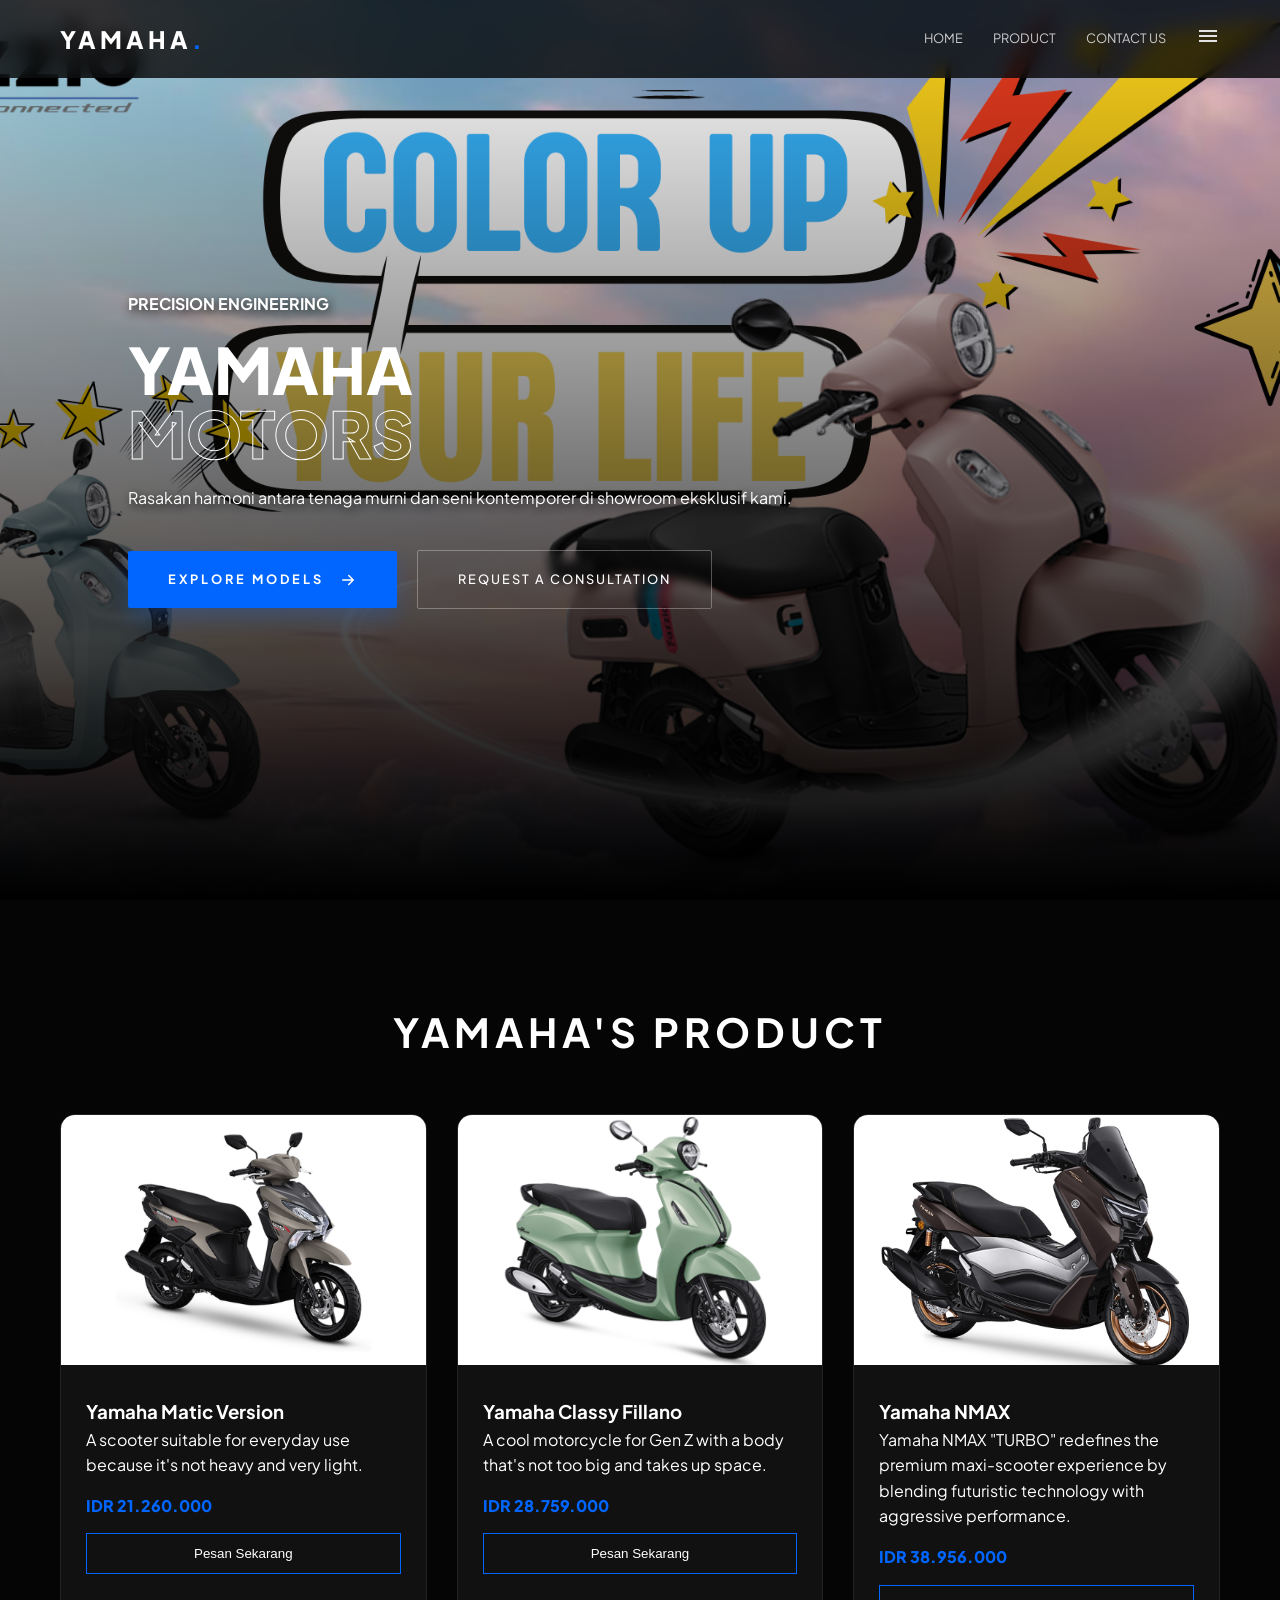
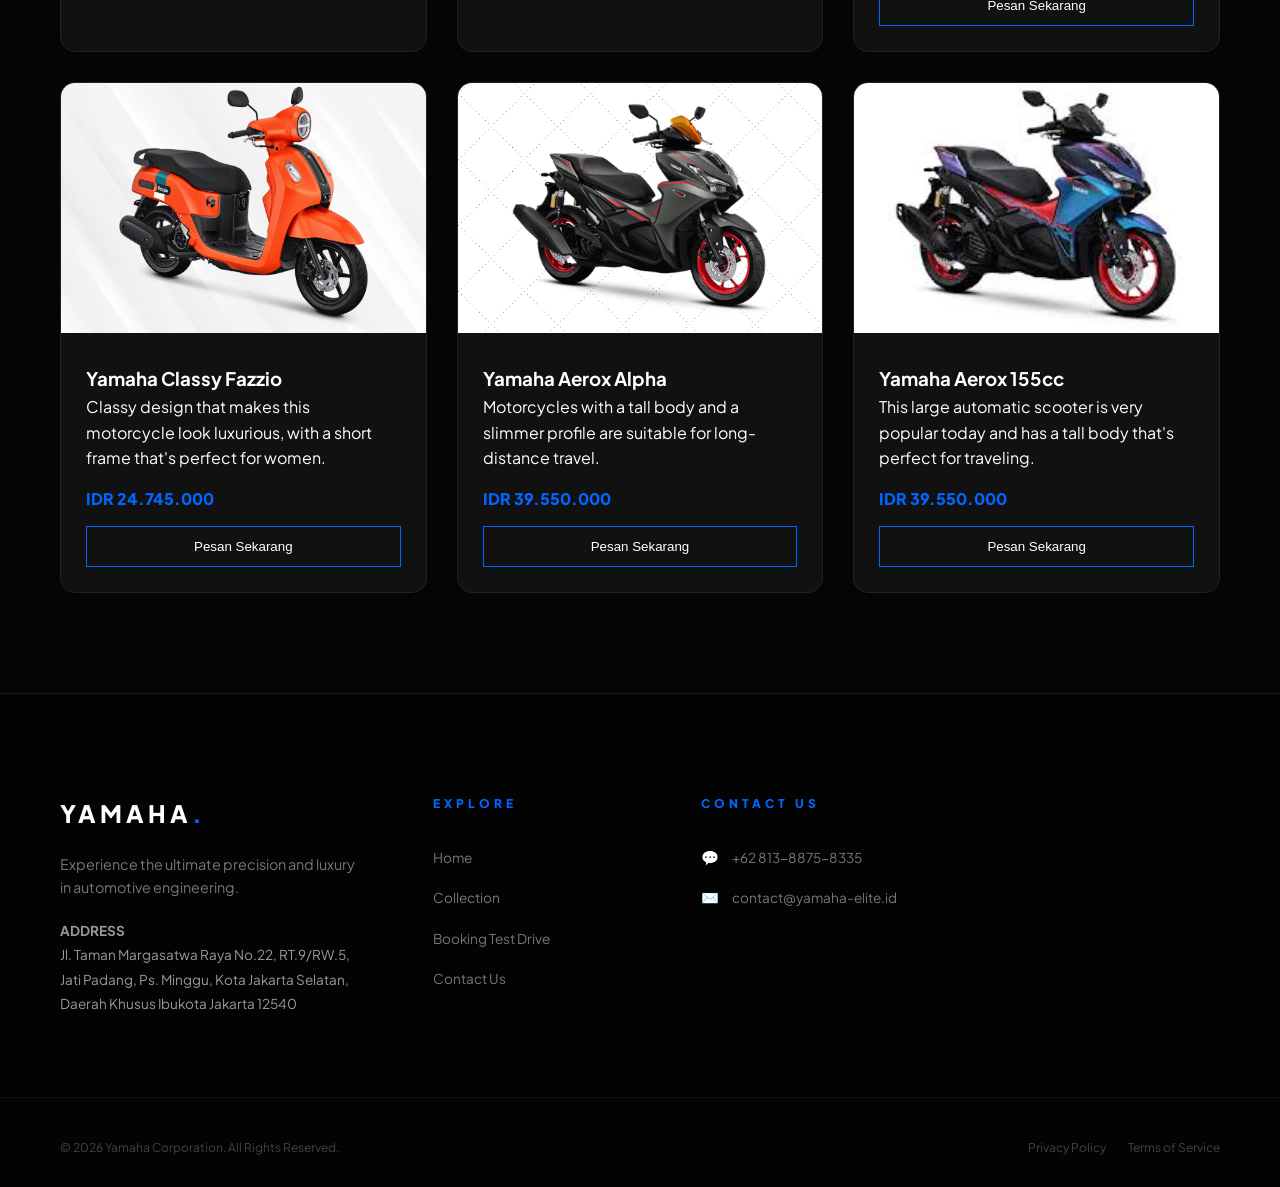
<file: index.html>
<!DOCTYPE html>
<html lang="id">
<head>
    <meta charset="UTF-8">
    <meta name="viewport" content="width=device-width, initial-scale=1.0">
    <title>Dealer Yamaha | Revs Up</title>
    <link rel="stylesheet" href="style.css">
    <link rel="icon" type="image/png" href="z gambar aset/Logo.png" >
    <link href="https://fonts.googleapis.com/css2?family=Plus+Jakarta+Sans:wght@300;400;700;800&display=swap" rel="stylesheet">
    <link rel="stylesheet" href="https://fonts.googleapis.com/css2?family=Material+Symbols+Outlined:opsz,wght,FILL,GRAD@20..48,100..700,0..1,-50..200&icon_names=menu" />
  
</head>
<body>
    
   <!-------------------------------------
    |          Navbar Web                |
    -------------------------------------->
    <nav class="navbar">
        <div class="nav-container">
            <div class="logo">YAMAHA<span>.</span></div>
            <ul class="nav-links">         
                <li class="hideOnMObile"><a href="#home">Home</a></li>
                <li class="hideOnMObile"><a href="#catalog">Product</a></li>
                <li class="hideOnMObile"><a href="https://linktr.ee/revsup">Contact Us</a></li>
                <li class="hideOnDekstop" onclick = showSidebar()><a href="#"><svg xmlns="http://www.w3.org/2000/svg" height="24px" viewBox="0 -960 960 960" width="24px" fill="#e3e3e3"><path d="M120-240v-80h720v80H120Zm0-200v-80h720v80H120Zm0-200v-80h720v80H120Z"/></svg></a></li>
            </ul>
            
        </div>
    </nav>

    <!-------------------------------------
    |          Sidebar Web in Mobile       |
    -------------------------------------->
    <nav class="sidebar"> 
        <ul>
                <li class="hideOnDekstop" onclick = hideSidebar()><a href="#"></a><svg xmlns="http://www.w3.org/2000/svg" height="24px" viewBox="0 -960 960 960" width="24px" fill="#e3e3e3"><path d="m256-200-56-56 224-224-224-224 56-56 224 224 224-224 56 56-224 224 224 224-56 56-224-224-224 224Z"/></svg><li>       
                <li ><a href="#home">Home</a></li>
                <li><a href="#catalog">Product</a></li>
                <li><a href="https://linktr.ee/revsup">Contact Us</a></li>
        </ul>
            
    </nav>

    <!---pop up 
    <div id="posterModal" class="popup">
        <div class="popup-modal">
            <span class="close-btn">&times;</span>
            <img src="z gambar aset/Brosur yamaha.jpeg" alt="Poster">
        </div>
    </div>
-->


    <!---------------------------------------
    |          Tampilan Utama               |
    ---------------------------------------->
    <section class="hero" id="home">
        <div data-show="show" class="hero-overlay">
             <img src="z gambar aset/Haiqal.png" alt="">
       </div> 
        <div data-show="hidden" class="hero-overlay">
             <img src="z gambar aset/CyberCity ABS_20260326_215004_0000.png" alt="">
       </div> 
        <div data-show="hidden" class="hero-overlay">
             <img src="z gambar aset/headline web.jpeg" alt="">
       </div> 
        <div data-show="hidden" class="hero-overlay">
             <img src="z gambar aset/Headline web nmax.jpeg" alt="">
       </div> 
        <div data-show="hidden" class="hero-overlay">
             <img src="z gambar aset/Headline fillano.jpeg" alt="">
       </div> 
        <div class="hero-content">
            <h4 class="tagline">PRECISION ENGINEERING</h4>
            <h1>YAMAHA <br> <span class="outline">MOTORS</span></h1>
            <p>Rasakan harmoni antara tenaga murni dan seni kontemporer di showroom eksklusif kami.</p>
           
            
           <div class="hero-btns">
             <a href="#catalog" class="btn-premium-cta">
                <span>EXPLORE MODELS</span>
                    <svg viewBox="0 0 24 24" fill="none" xmlns="http://www.w3.org/2000/svg">
                        <path d="M5 12H19M19 12L13 6M19 12L13 18" stroke="currentColor" 
                        stroke-width="2" stroke-linecap="round" stroke-linejoin="round"/>
                    </svg>
                    </a>
                <a href="https://wa.me/6281388758335" class="btn-outline-cta">REQUEST A CONSULTATION</a>
             </div>
        </div>
    </section>
    <!-----------------------------------------------
    |          End of Tampilan Utama                |
    ------------------------------------------------>



    <!--------------------------------------------
    |          Catalog Dan Produk                |
    --------------------------------------------->
    <section class="catalog" id="catalog">
        <div class="container">
            <h2 class="section-title">YAMAHA'S PRODUCT</h2>
            <div class="product-grid">
                <div class="card">
                    <div class="card-img">
                        <img src="z gambar aset/GEAR-125-ULTIMA-1.png" alt="yamaha GEAR-125-ULTIMA" title="YAMAHA GEAR-125-ULTIMA">
                    </div>
                    <div class="card-body">
                        <h3>Yamaha Matic Version</h3>
                        <p>A scooter suitable for everyday use because it's not heavy and very light.</p>
                        <span class="price">IDR 21.260.000</span>
                      <form action="https://wa.me/6281388758335">
                        <button class="btn-buy" type="submit">Pesan Sekarang</button>
                      </form>
                        
                    </div>
                </div>
                <div class="card">
                    <div class="card-img">
                        <img src="z gambar aset/Motor Filano.jpeg" alt="yamaha Grand Fillano" title="YAMAHA Grand Fillano">
                    </div>
                    <div class="card-body">
                        <h3>Yamaha Classy Fillano </h3>
                        <p>A cool motorcycle for Gen Z with a body that's not too big and takes up space.</p>
                        <span class="price">IDR 28.759.000</span>
                        <form action="https://wa.me/6281388758335">
                            <button class="btn-buy" type="submit">Pesan Sekarang</button>
                        </form>
                    </div>
                </div>
                <div class="card">
                    <div class="card-img">
                        <img src="z gambar aset/NMAX-TURBO-TECHMAX.jpg" alt="Yamaha NMAX-TURBO-TECHMAX" title="YAMAHA NMAX-TURBO-TECHMAX">
                    </div>
                    <div class="card-body">
                        <h3>Yamaha NMAX</h3>
                        <p>Yamaha NMAX "TURBO" redefines the premium maxi-scooter experience by blending futuristic technology with aggressive performance.</p>
                        <span class="price">IDR 38.956.000</span>
                        <form action="https://wa.me/6281388758335">
                            <button class="btn-buy">Pesan Sekarang</button>
                        </form>
                    </div>
                </div>
                <div class="card">
                    <div class="card-img">
                        <img src="z gambar aset/Faz-Neo-2.png" alt="MT-09">
                    </div>
                    <div class="card-body">
                        <h3>Yamaha Classy Fazzio </h3>
                        <p>Classy design that makes this motorcycle look luxurious, with a short frame that's perfect for women. </p>
                        <span class="price">IDR 24.745.000</span>
                    <form action="https://wa.me/6281388758335">
                        <button class="btn-buy">Pesan Sekarang</button>
                    </form>
                    </div>
                </div>
                <div class="card">
                    <div class="card-img">
                        <img src="z gambar aset/aerox turbo mantap.png" alt="Aerox Turbo" title="Yamaha Aerox Turbo">
                    </div>
                    <div class="card-body">
                        <h3>Yamaha Aerox Alpha</h3>
                        <p>Motorcycles with a tall body and a slimmer profile are suitable for long-distance travel.</p>
                        <span class="price">IDR 39.550.000</span>
                      <form action="https://wa.me/6281388758335">  
                        <button class="btn-buy">Pesan Sekarang</button>
                      </form>
                    </div>
                </div>
                <div class="card">
                    <div class="card-img">
                        <img src="z gambar aset/erok cyber.jpeg" alt="MT-09">
                    </div>
                    <div class="card-body">
                        <h3>Yamaha Aerox 155cc</h3>
                        <p>This large automatic scooter is very popular today and has a tall body that's perfect for traveling.</p>
                        <span class="price">IDR 39.550.000</span>
                       <form action="https://wa.me/6281388758335">
                        <button class="btn-buy">Pesan Sekarang</button>
                        </form>
                    </div>
                </div>
            </div>
        </div>
    </section>
    <!-------------------------------------
    |          End of Catalog             |
    -------------------------------------->

    <!--Pemesanan-->

    <!-------------------------------------------
    |          Footer dan Penutup               |
    --------------------------------------------->
<footer class="footer">
    <div class="container footer-container">
        <div class="footer-col brand-info">
            <div class="logo">YAMAHA<span>.</span></div>
            <p class="brand-tagline">Experience the ultimate precision and luxury in automotive engineering.</p>
            <div class="address-box">
                <p><strong>ADDRESS</strong></p>
                <p>Jl. Taman Margasatwa Raya No.22, RT.9/RW.5, Jati Padang, Ps. Minggu, Kota Jakarta Selatan, Daerah Khusus Ibukota Jakarta 12540</p>
            </div>
        </div>

        <div class="footer-col">
            <h4>EXPLORE</h4>
            <ul class="footer-links">
                <li><a href="#home">Home</a></li>
                <li><a href="#catalog">Collection</a></li>
                <li><a href="https://forms.gle/PxFcBy1FNF5qsNrUA">Booking Test Drive</a></li>
                <li><a href="https://wa.me/6281388758335">Contact Us</a></li>
            </ul>
        </div>

        <div class="footer-col">
            <h4>CONTACT US</h4>
            <ul class="contact-list">
               
                <li>
                    <span class="icon">💬</span>
                    <a href="https://wa.me/6281388758335">+62 813-8875-8335</a>
                </li>
                <li>
                    <span class="icon">✉️</span>
                    <a href="revsup8@gmail.com">contact@yamaha-elite.id</a>
                </li>
            </ul>
        </div> 
    </div>

    <div class="footer-bottom">
        <div class="container bottom-flex">
            <p>&copy; 2026 Yamaha Corporation. All Rights Reserved.</p>
            <div class="legal-links">
                <a href="#">Privacy Policy</a>
                <a href="#">Terms of Service</a>
            </div>
        </div>
    </div>
</footer>

    

    <!-------------------------------------
    |          Area JavaSricpt              |
    -------------------------------------->

   
    <script src="xml.js"></script>
    <script src="xlm.js"></script>
</script>
</body>
</html>
</file>
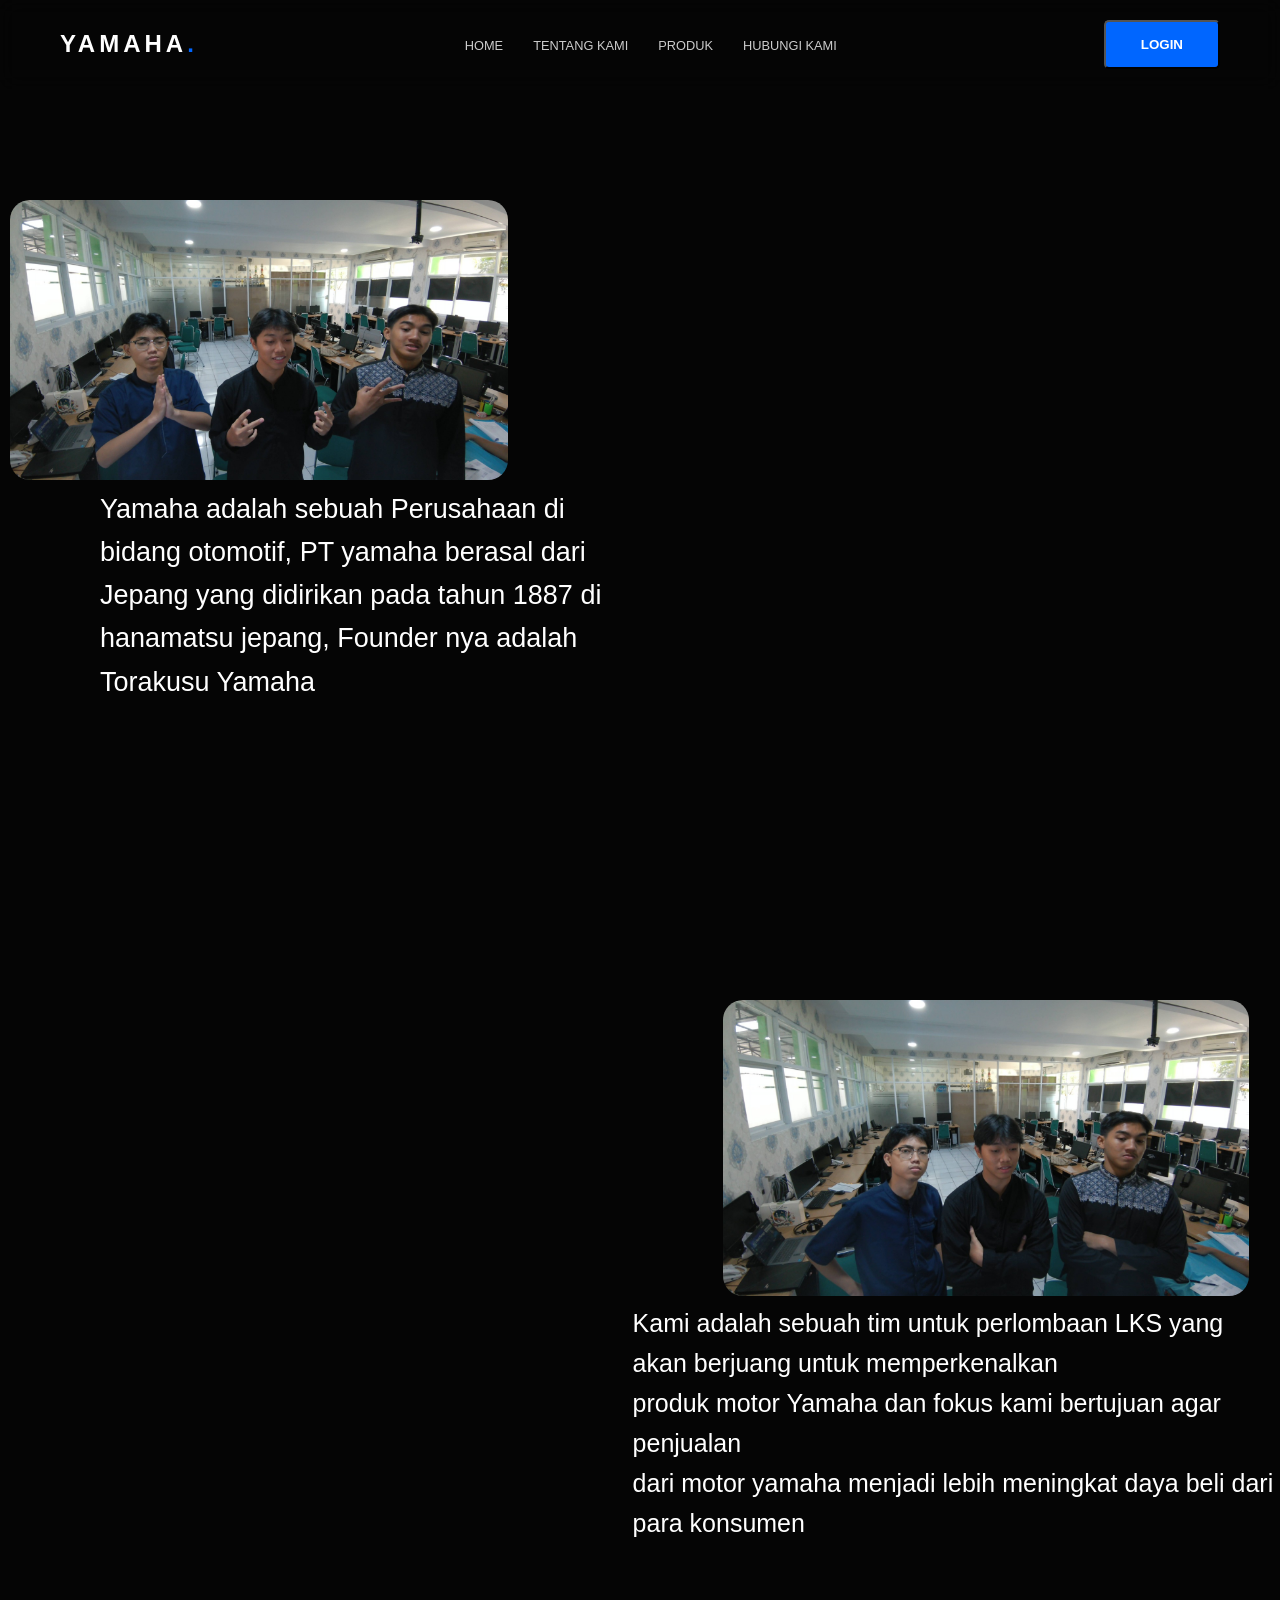
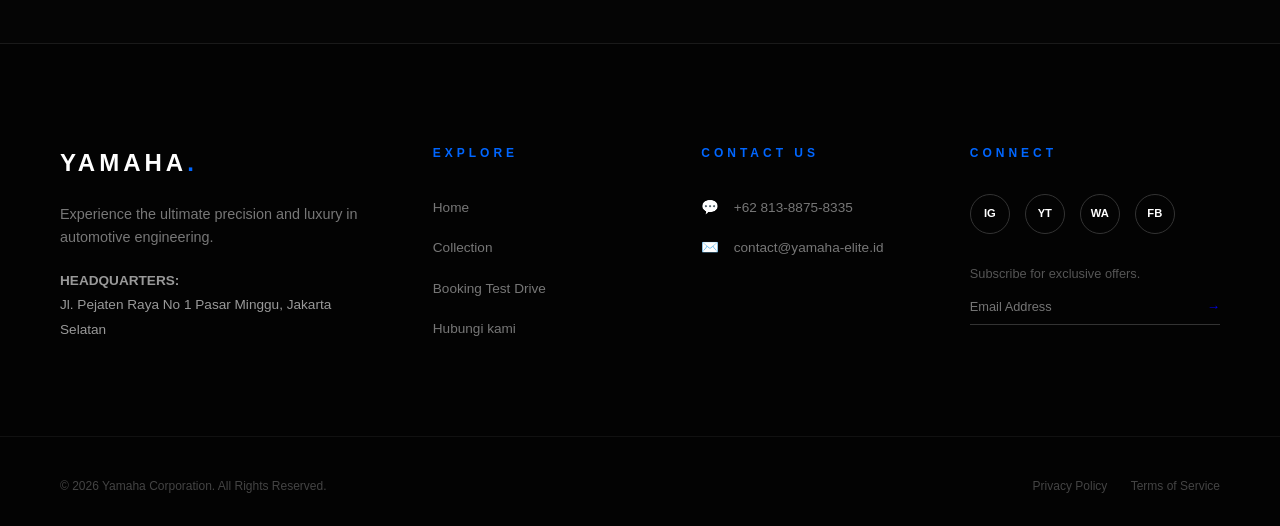
<file: indek.html>
<!DOCTYPE html>
<html lang="en">
<head>
    <meta charset="UTF-8">
    <meta name="viewport" content="width=device-width, initial-scale=1.0">
    <title>Tentag Kami | Dealer Tradevis</title>
    <link rel="stylesheet" href="stil.css">
    <link rel="stylesheet" href="https://fonts.googleapis.com/css2?family=Plus+Jakarta+Sans:wght@300;400;700;800&display=swap">
</head>
<body>
     <nav class="navbar">
        <div class="nav-container">
            <div class="logo">YAMAHA<span>.</span></div>
            <ul class="nav-links">
                <li><a href="index.html">Home</a></li>
                <li><a href="#section-plis">Tentang Kami</a></li>
                <li><a href="#catalog">Produk</a></li>
                <li><a href="#order">Hubungi Kami</a></li>
            </ul>
            <button class="btn-login" id="btn-open">LOGIN</button>
        </div>
    </nav>

    <!--Login MOdal-->
<div id="loginModal" class="modal">
  <div class="modal-content" id="ModalContent">
    <span class="close-btn">&times;</span>
        <div class="kartu-depan">  
                <h2>Login</h2>
                <input type="email" placeholder="Email" id="email" required>
                <input type="password" placeholder="Password" id="password" required>
                    <p>Belum punya akun?
                        <a href="#" onclick="flipcard()">Daftar</a>
                    </p>
                    <br>
            <button type="submit" class="login-submit">Masuk</button>
    </div>
  </div>
</div>


 <!----------------------------------------
  |          Tampilan Utama               |
 ----------------------------------------->

    <section class="section" id="section-plis">
       
        <div class="tentang-kami">
            <img src="z gambar aset/WhatsApp Image 2026-03-13 at 19.34.51 (1).jpeg" alt="Ini adalah gambar" title="Revs Up Team">
            <p>Yamaha adalah sebuah Perusahaan di bidang otomotif, PT yamaha berasal dari 
            <br>    
            Jepang yang didirikan pada tahun 1887 di hanamatsu jepang, Founder nya adalah Torakusu Yamaha</p>
        </div>

        <div class="kami-tentang">
             <img src="z gambar aset/WhatsApp Image 2026-03-13 at 19.34.51.jpeg" alt="ini adalah gambar" title="Revs Up Team">
             <p>Kami adalah sebuah tim untuk perlombaan LKS yang akan berjuang untuk memperkenalkan 
            <br>
            produk motor Yamaha dan fokus 
            kami bertujuan agar penjualan
            <br>
            dari motor yamaha menjadi lebih meningkat daya beli dari para konsumen
             </p>
        </div>
    </section>

    <footer class="footer">
    <div class="container footer-container">
        <div class="footer-col brand-info">
            <div class="logo">YAMAHA<span>.</span></div>
            <p class="brand-tagline">Experience the ultimate precision and luxury in automotive engineering.</p>
            <div class="address-box">
                <p><strong>HEADQUARTERS:</strong></p>
                <p>Jl. Pejaten Raya No 1 Pasar Minggu, Jakarta Selatan</p>
            </div>
        </div>

        <div class="footer-col">
            <h4>EXPLORE</h4>
            <ul class="footer-links">
                <li><a href="#home">Home</a></li>
                <li><a href="#catalog">Collection</a></li>
                <li><a href="#order">Booking Test Drive</a></li>
                <li><a href="https://wa.me/6281388758335">Hubungi kami</a></li>
            </ul>
        </div>

        <div class="footer-col">
            <h4>CONTACT US</h4>
            <ul class="contact-list">
               
                <li>
                    <span class="icon">💬</span>
                    <a href="https://wa.me/6281388758335">+62 813-8875-8335</a>
                </li>
                <li>
                    <span class="icon">✉️</span>
                    <a href="mailto:contact@yamaha-elite.id">contact@yamaha-elite.id</a>
                </li>
            </ul>
        </div>

        <div class="footer-col">
            <h4>CONNECT</h4>
            <div class="social-icons">
                <a href="#" class="social-link" title="Instagram">IG</a>
                <a href="#" class="social-link" title="YouTube">YT</a>
                <a href="https://wa.me/6281388758835" class="social-link" title="WhatsApp">WA</a>
                <a href="#" class="social-link" title="Facebook">FB</a>
            </div>
            <p class="newsletter-text">Subscribe for exclusive offers.</p>
            <div class="newsletter-input">
                <input type="email" placeholder="Email Address">
                <button> <a href="https://wa.me/6281388758835">→</a></button>
            </div>
        </div>
    </div>

    <div class="footer-bottom">
        <div class="container bottom-flex">
            <p>&copy; 2026 Yamaha Corporation. All Rights Reserved.</p>
            <div class="legal-links">
                <a href="#">Privacy Policy</a>
                <a href="#">Terms of Service</a>
            </div>
        </div>
    </div>
</footer>


</body>
</html>
</file>
<file: style.css>
/* Responsive Mobile */
/* Dekstop or Laptop */
@media  (max-width: 1024px) {
     .hideOnMObile {
        display: none;
    }
    .footer-container {
        grid-template-columns: 1fr;
    }
    .sidebar {
        right: -100%;
    }
}
   
@media (max-width: 786px) {
    .hideOnMObile {
        display: none;
    }
}


/* Tablets */
@media  (max-width: 440px){
   .hideOnMObile {
        display: none;
   }
   .footer-container {
        gap: 40px;
        flex-direction: column;
        align-items: flex-start;
        grid-template-columns: 1fr;
    }
    
    .bottom-flex {
        flex-direction: column;
        gap: 20px;
        text-align: center;
    }
    .hero {
        height: 90vh;
    }
    .btn-outline-cta {
        flex-direction: column;
    }
}


:root {
    --blue: #0066ff;
    --dark: #050505;
    --gray: #111;
    --text: #fff;
    --biru: #
}

* { 
    margin: 0;
    padding: 0;
    box-sizing: border-box;
}

html {
    scroll-behavior: smooth;
}

body {
    font-family: 'Plus Jakarta Sans', sans-serif;
    background-color: var(--dark);
    color: var(--text);
    line-height: 1.6;
}
.container { max-width: 1200px; 
    margin: 0 auto; 
    padding: 0 20px; 
}

/* Navbar */
.navbar {
    position: fixed; 
    top: 0; 
    width: 100%;
    z-index: 1000;
    padding: 20px 0;
    background: rgba(5, 5, 5, 0.8); 
    backdrop-filter: blur(10px);
}
.nav-container {
    display: flex; 
    justify-content: space-between; 
    align-items: center;
    max-width: 1200px; 
    margin: 0 auto; 
    padding: 0 20px;
}
.logo {
    font-weight: 800;
    letter-spacing: 4px; 
    font-size: 1.5rem; 
}
.logo span {
    color: var(--blue)
}
.nav-links {
    display: flex;
    list-style: none;
    gap: 30px; 
}
.nav-links a {
    text-decoration: none;
    color: #ccc;
    font-size: 0.8rem; 
    text-transform: uppercase; 
    transition: 0.3s; 
}
.nav-links a:hover {
    color: var(--blue); 
}
.btn-login{
    background: var(--blue); 
    color: #fff;
    padding: 15px 35px; 
    text-decoration: none;
    font-weight: 700;
    border-radius: 5px;
    display: inline-block;
}

/* Sidebar Nav */
.sidebar {
    position: fixed;
    top: 0;
    right: 0;
    height: 100vh;
    width: 250px;
    z-index: 9999;
    background: rgba(5, 5, 5, 0.8);
    backdrop-filter: blur(10px);
    display: none;
    flex-direction: column;
    align-items: flex-start;
    justify-content: flex-start;
    transition: all 2s ease;
}

.sidebar ul {
    width: 100%;
    list-style: none;
    flex-direction: column;
    margin-top: 100%;
    margin-left: 50px;
}

.sidebar a {
    width: 100%;
    text-decoration: none;
    gap: 10px;
    color: var(--text);
}

.sidebar li {
    margin-bottom: 50px;
}

.sidebar button {
    margin-left: 50px;
}


/******************************
    Tampilan Utama - Hero Area
*******************************/
.hero {
    height: 100vh;
    display: flex;
    align-items: center;
    position: relative; 
    min-height: 80vh;
    background-position: top;
}
.hero-overlay::before {
    content: '';
    width: 100%;
    height: 100%;
    position: absolute;
    background-image: linear-gradient(to top, black, transparent);
}
.hero-overlay img {
    background-position: center;
    background-repeat: no-repeat;
    background-size: cover;
    width: 100%;
    height: 100%;
    object-fit: cover;
}
.hero-overlay[data-show="show"] {
    opacity: 1;
}
.hero-overlay[data-show="hidden"] {
    z-index: -1;
    opacity: 0;
}

.hero-overlay  {
    position: absolute; 
    top: 0; 
    left: 0px; 
    width: 100%; 
    height: 100%;
    background: linear-gradient(to right, rgba(0,0,0,0.9), transparent);
    transition: opacity 1000ms;
}
.hero-content {
    position: relative; 
    z-index: 2; 
    padding-left: 10%; 
}
.hero-content p {
    margin-bottom: 16px;
}

.hero-content h1 {
    font-size: clamp(2rem, 5vw, 4rem); 
    font-weight: 800; 
    line-height: 1; 
    margin: 20px 0; 
}
.hero-content h4 {
    text-shadow: 2px 3px 10px var(--gray);
}
.hero-content p {
    text-shadow: 2px 3px 9px var(--gray);
}
.outline {
    -webkit-text-stroke: 1px #fff;
    color: transparent; 
    }
.btn-primary { 
    background: var(--blue); color: #fff; 
    padding: 15px 35px; 
    text-decoration: none; 
    font-weight: 700;
    border-radius: 5px;
    display: inline-block;
}

/* Container Tombol */
.hero-btns {
    display: flex;
    gap: 20px;
    align-items: center;
    margin-top: 40px;
    max-height: 80vh;
}

/* Tombol Utama (Solid Blue Glow) */
.btn-premium-cta {
    position: relative;
    display: flex;
    align-items: center;
    gap: 15px;
    background: var(--blue);
    color: #fff;
    padding: 18px 40px;
    text-decoration: none;
    font-size: 0.8rem;
    font-weight: 700;
    letter-spacing: 3px;
    border-radius: 2px; /* Sedikit lengkung saja agar terlihat tegas */
    transition: all 0.4s cubic-bezier(0.25, 1, 0.5, 1);
    box-shadow: 0 10px 20px rgba(0, 102, 255, 0.2);
}
.btn-premium-cta svg {
    width: 18px;
    transition: transform 0.4s ease;
}
.btn-premium-cta:hover {
    transform: translateY(-5px);
    background: #0052cc;
    box-shadow: 0 15px 30px rgba(0, 102, 255, 0.4);
}
.btn-premium-cta:hover svg {
    transform: translateX(8px);
}

/* Tombol Kedua (Outline Minimalis) */
.btn-outline-cta {
    padding: 18px 40px;
    border: 1px solid rgba(255, 255, 255, 0.3);
    color: #fff;
    text-decoration: none;
    font-size: 0.8rem;
    font-weight: 500;
    letter-spacing: 2px;
    border-radius: 2px;
    transition: all 0.4s ease;
    backdrop-filter: blur(5px);
    
}
.btn-outline-cta:hover {
    background: #fff;
    color: #000;
    border-color: #fff;
}


/* bentar 
.popup {
    display: none;
    position: fixed;
    z-index: 999;
    left: 0;
    top: 0;
    width: 100%;
    height: 100%;
    background-color: rgba(0,0,0,0.7);
}

.popup-modal {
    position: relative;
    margin: 5%;
    padding: 0;
    width: 50%;
    max-width: 500px;
    animation: fadeIn 0.5s;
}

.popup-modal img {
    width: 1098px;
    display: block;
    margin-left: 85%;
}

.close-btn {
    position: absolute;
    top:-10px;
    right: -10px;
    background: #111;
    color: white;
    font-size: 28px;
    font-weight: bold;
    width: 35px;
    height: 35px;
    line-height: 35px;
    text-align: center;
    border-radius: 50%;
    cursor: pointer;
}

@keyframes fadeIn {
    from {
        opacity: 0; 
        transform: translateY(-20px);}
    to {
        opacity: 1;
        transform: translateY(0);
    }
}




/******************
    Catalog Area
*******************/
.catalog {
    padding: 100px 0; 
    background: var(--dark);
}

.section-title {text-align: center; 
    font-size: 2.5rem;
     margin-bottom: 50px;
      letter-spacing: 5px;
}

.product-grid {
    display: grid;
    grid-template-columns: repeat(auto-fit, minmax(300px, 1fr));
    gap: 30px;
}

.card {
    background: var(--gray);
    border-radius: 15px;
    overflow: hidden;
    border: 1px solid #222; 
}

.card-img img {
     width: 100%; 
    height: 250px;
    object-fit: cover;
    transition: all 0.3s ease;
}

.card-img img:hover {
    transform: scale(1.05);
}

.card-body {
    padding: 25px;
}
.price {
    display: block;
    color: var(--blue);
    font-weight: 800;
    margin: 15px 0;
}
.btn-buy {
    width: 100%;
    padding: 12px;
    background: transparent; 
    border: 1px solid var(--blue); 
    color: #fff;
    cursor: pointer;
    transition: 0.3s;
}
.btn-buy:hover {
    background: var(--blue);
}

/* Order Section */
.order {
    padding: 100px 0;
     background: #080808;

}
.order-flex {display: flex;
    flex-wrap: wrap; 
    gap: 50px;
     align-items: center;
}
.order-info {
    flex: 1;
}
.order-info h2 {
    font-size: 4rem;
    line-height: 1; 
}
.order-form {
    flex: 1; 
    background: var(--gray); 
    padding: 40px; 
    border-radius: 20px; 
}
.order-form input, .order-form select {
    width: 100%; 
    padding: 15px; 
    margin-bottom: 20px;
    background: #1a1a1a;
    border: none;
    color: #fff;
}
.btn-submit {
    width: 100%;
    padding: 15px;
    background: var(--blue);
    border: none;
    color: #fff; 
    font-weight: 700;
    cursor: pointer; 
}

/*****************
    FOOTER STYLES 
******************/
.footer {
    background-color: #030303;
    color: #fff;
    padding: 100px 0 30px;
    border-top: 1px solid #1a1a1a;
}

.footer-container {
    display: grid;
    grid-template-columns: 1.5fr 1fr 1fr 1.2fr;
    gap: 60px;
    margin-bottom: 80px;
    justify-content: space-between;
    flex-wrap: wrap;
}



.footer-col h4 {
    font-size: 0.75rem;
    letter-spacing: 4px;
    text-transform: uppercase;
    margin-bottom: 30px;
    color: var(--blue);
    font-weight: 800;
}

.brand-tagline {
    color: #777;
    font-size: 0.9rem;
    margin: 20px 0;
    max-width: 300px;
}

.address-box p {
    color: #999;
    font-size: 0.85rem;
    line-height: 1.8;
}

/* Links & Lists */
.footer-links, .contact-list {
    list-style: none;
}

.footer-links li, .contact-list li {
    margin-bottom: 15px;
}

.footer-links a, .contact-list a {
    text-decoration: none;
    color: #777;
    font-size: 0.85rem;
    transition: 0.3s ease;
}

.footer-links a:hover, .contact-list a:hover {
    color: var(--blue);
    padding-left: 5px;
}

.contact-list .icon {
    margin-right: 10px;
    font-size: 0.9rem;
}

/* Social Icons */
.social-icons {
    display: flex;
    gap: 15px;
    margin-bottom: 30px;
}

.social-link {
    width: 40px;
    height: 40px;
    border: 1px solid #333;
    display: flex;
    align-items: center;
    justify-content: center;
    border-radius: 50%;
    color: #fff;
    text-decoration: none;
    font-size: 0.7rem;
    font-weight: bold;
    transition: 0.3s;
}

.social-link:hover {
    background: var(--blue);
    border-color: var(--blue);
    transform: translateY(-5px);
}

/* 
.newsletter-text {
    font-size: 0.8rem;
    color: #555;
    margin-bottom: 15px;
}

.newsletter-input {
    display: flex;
    border-bottom: 1px solid #333;
    padding-bottom: 10px;
}

.newsletter-input input {
    background: transparent;
    border: none;
    color: #fff;
    width: 100%;
    font-size: 0.8rem;
}

.newsletter-input input:focus {
     outline: none; 
}

.newsletter-input button  {
    background: transparent;
    border: none;
    color: var(--blue);
    cursor: pointer;
    font-weight: bold;
    text-decoration: none;
}

.newsletter-input button a {
    text-decoration: none;
}
*/


/* copyright */
.footer-bottom {
    border-top: 1px solid #111;
    padding-top: 40px;
}

.bottom-flex {
    display: flex;
    justify-content: space-between;
    align-items: center;
    font-size: 0.75rem;
    color: #444;
}

.legal-links a {
    color: #444;
    text-decoration: none;
    margin-left: 20px;
    transition: 0.3s;
}

.legal-links a:hover {
     color: #fff; 
}
</file>
<file: stil.css>
:root {
    --blue: #0066ff;
    --dark: #050505;
    --gray: #111;
    --text: #fff;
    --biru: #
}

* { 
    margin: 0;
    padding: 0;
    box-sizing: border-box;
}

html {
    scroll-behavior: smooth;
}

body {
    font-family: 'Segoe UI', Tahoma, Geneva, Verdana, sans-serif, sans-serif;
    background-color: var(--dark);
    color: var(--text);
    line-height: 1.6;
}
.container { max-width: 1200px; 
    margin: 0 auto; 
    padding: 0 20px; 
}

/* Navbar */
.navbar {
    position: fixed; top: 0; width: 100%; z-index: 1000;
    padding: 20px 0; background: rgba(5, 5, 5, 0.8); backdrop-filter: blur(10px);
}
.nav-container {
    display: flex; justify-content: space-between; align-items: center;
    max-width: 1200px; margin: 0 auto; padding: 0 20px;
}
.logo {
    font-weight: 800;
    letter-spacing: 4px; 
    font-size: 1.5rem; 
}
.logo span {
    color: var(--blue)
}
.nav-links {
    display: flex;
    list-style: none;
    gap: 30px; 
}
.nav-links a {
    text-decoration: none;
    color: #ccc;
    font-size: 0.8rem; 
    text-transform: uppercase; 
    transition: 0.3s; 
}
.nav-links a:hover {
    color: var(--blue); 
}
.btn-login{
    background: var(--blue); 
    color: #fff;
    padding: 15px 35px; 
    text-decoration: none;
    font-weight: 700;
    border-radius: 5px;
    display: inline-block;
}

/*Login modal */
/* Sembunyikan modal secara default */
.modal {
 display: none; 
  position: fixed;
  z-index: 9999;
  left: 0;
  top: 0;
  width: 100%;
  height: 100%;
  backdrop-filter: blur(8px);
  perspective: 1200px;
}

/* Kotak Form di tengah */
.modal-content {
  background: #00000071;
  margin: 10% auto;
  padding: 40px;
  width: 90%;
  max-width: 400px;
  border-radius: 24px; 
  position: relative;
  box-shadow: 0 20px 25px -5px rgba(0, 0, 0, 0.2), 0 10px 10px -5px rgba(0, 0, 0, 0.1);
  border: 1px solid rgba(255, 255, 255, 0.3);
  animation: modalSlideUp 0.4s ease-out;
  transition: transform 0.6s cubic-bezier(0.4, 0, 0.2, 1);
  transform-style: preserve-3d;
}

.is-flipped {
    transform: rotateY('180deg');
}

.modal-content h2 {
    color: #ffffff;
    font-family: 'Segoe UI', Tahoma, Geneva, Verdana, sans-serif;
    font-weight: 700;
    text-align: center;
    margin-bottom: 25px;
    letter-spacing: -0.5px;
}

@keyframes modalSlideUp {
  0% { opacity: 0; transform: scale(0.8) translateY(30px); }
  100% { opacity: 1; transform: scale(1) translateY(0); }
}


/* Tombol Close (X) */
.close-btn {
  position: absolute;
  right: 15px;
  top: 10px;
  font-size: 30px;
  cursor: pointer;
  color: var(--text);
}

/* Input */
.modal-content input {
  width: 100%;
  padding: 0.8rem;
  margin: 10px 0;
  box-sizing: border-box;
  font-size: 16px;
  transition: all 0.3s ease;
  background-color: #f8fafc;
  border: none;
  border-radius: 9px;
}

.modal-content input:focus {
    outline: none;
    border-color: #333;
    background-color: #fff;
    box-shadow: 0 0 4px rgba(0, 0, 0, 0.2);
}

.login-submit {
    background: var(--blue); 
    color: #fff;
    padding: 15px 35px; 
    text-decoration: none;
    font-weight: 700;
    border-radius: 10px;
    display: inline-block;
    transition: transform 0.2s, box-shadow 0.2s;
    
}

.login-submit:hover {
    transform: translateY(-2px);
    box-shadow: 0 10px 15px -3px rgba(59, 130, 246, 0.4);
}

p a  {
    color: var(--gray);
    font-family: 'Segoe UI', Tahoma, Geneva, Verdana, sans-serif;
    color: #0066ff;
    text-decoration: none;
}



/*area utama */

.section {
    color: var(--text);
    font-family: 'Segoe UI', Tahoma, Geneva, Verdana, sans-serif;
    display: flex;
}

.tentang-kami  img{
   position: relative;
   justify-content: space-between;
   width: 80%;
   margin-top: 200px;
   margin-left: 10px;
   border-radius: 20px;
   transition: all 0.4s ease;
}

.tentang-kami img:hover {
    transform: scale(1.05);
}

.tentang-kami p {
    flex-wrap: wrap;
    font-size: 3vh;
    margin-bottom: 100px;
    margin-left: 100px;
    
}

.kami-tentang img {
    position: relative;
    width: 80%;
    margin-top: 1000px;
    margin-left: 100px;
    border-radius: 20px;
    cursor: pointer;
    transition: 0.5s;
}

.kami-tentang p {
    margin-bottom: 100px;
    margin-left: 10px;
    font-size: 25px;
}

.kami-tentang img:hover {
    box-shadow: var(--biru);
    transform: scale(1.04);
}


/*****************
    FOOTER STYLES 
******************/
.footer {
    background-color: #030303;
    color: #fff;
    padding: 100px 0 30px;
    border-top: 1px solid #1a1a1a;
}

.footer-container {
    display: grid;
    grid-template-columns: 1.5fr 1fr 1fr 1.2fr;
    gap: 60px;
    margin-bottom: 80px;
}

.footer-col h4 {
    font-size: 0.75rem;
    letter-spacing: 4px;
    text-transform: uppercase;
    margin-bottom: 30px;
    color: var(--blue);
    font-weight: 800;
}

.brand-tagline {
    color: #777;
    font-size: 0.9rem;
    margin: 20px 0;
    max-width: 300px;
}

.address-box p {
    color: #999;
    font-size: 0.85rem;
    line-height: 1.8;
}

/* Links & Lists */
.footer-links, .contact-list {
    list-style: none;
}

.footer-links li, .contact-list li {
    margin-bottom: 15px;
}

.footer-links a, .contact-list a {
    text-decoration: none;
    color: #777;
    font-size: 0.85rem;
    transition: 0.3s ease;
}

.footer-links a:hover, .contact-list a:hover {
    color: var(--blue);
    padding-left: 5px;
}

.contact-list .icon {
    margin-right: 10px;
    font-size: 0.9rem;
}

/* Social Icons */
.social-icons {
    display: flex;
    gap: 15px;
    margin-bottom: 30px;
}

.social-link {
    width: 40px;
    height: 40px;
    border: 1px solid #333;
    display: flex;
    align-items: center;
    justify-content: center;
    border-radius: 50%;
    color: #fff;
    text-decoration: none;
    font-size: 0.7rem;
    font-weight: bold;
    transition: 0.3s;
}

.social-link:hover {
    background: var(--blue);
    border-color: var(--blue);
    transform: translateY(-5px);
}

/* Newsletter Input */
.newsletter-text {
    font-size: 0.8rem;
    color: #555;
    margin-bottom: 15px;
}

.newsletter-input {
    display: flex;
    border-bottom: 1px solid #333;
    padding-bottom: 10px;
}

.newsletter-input input {
    background: transparent;
    border: none;
    color: #fff;
    width: 100%;
    font-size: 0.8rem;
}

.newsletter-input input:focus {
     outline: none; 
}

.newsletter-input button  {
    background: transparent;
    border: none;
    color: var(--blue);
    cursor: pointer;
    font-weight: bold;
    text-decoration: none;
}

.newsletter-input button a {
    text-decoration: none;
}

/* copyright */
.footer-bottom {
    border-top: 1px solid #111;
    padding-top: 40px;
}

.bottom-flex {
    display: flex;
    justify-content: space-between;
    align-items: center;
    font-size: 0.75rem;
    color: #444;
}

.legal-links a {
    color: #444;
    text-decoration: none;
    margin-left: 20px;
    transition: 0.3s;
}

.legal-links a:hover { color: #fff; }

/* Responsive Mobile */
@media (max-width: 992px) {
    .footer-container {
        grid-template-columns: 1fr 1fr;
    }
}

@media (max-width: 600px) {
    .footer-container {
        grid-template-columns: 1fr;
        gap: 40px;
    }
    .bottom-flex {
        flex-direction: column;
        gap: 20px;
        text-align: center;
    }
}
</file>
